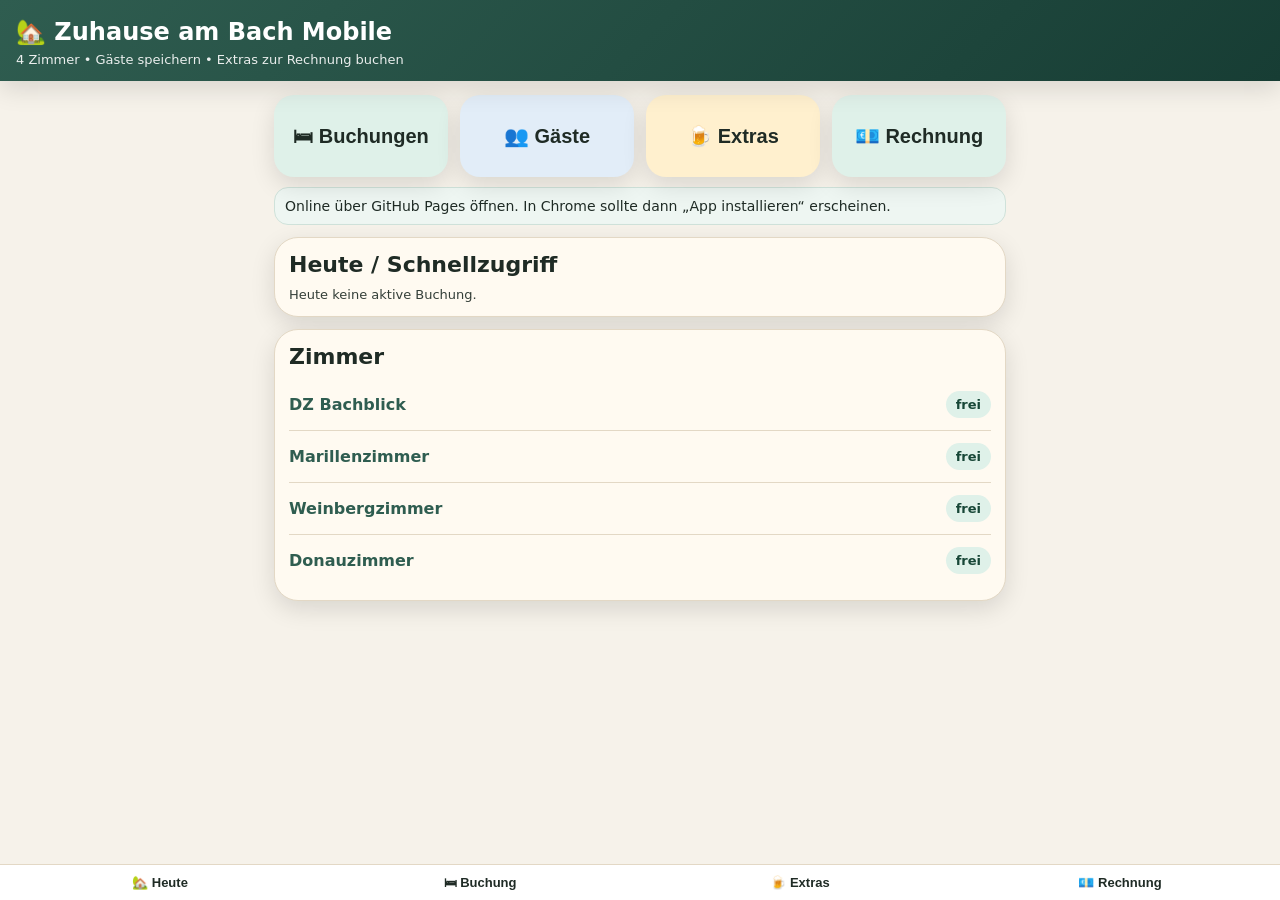
<file: index.html>
<!doctype html>
<html lang="de">
<head>
<meta charset="utf-8">
<meta name="viewport" content="width=device-width, initial-scale=1, viewport-fit=cover">
<meta name="theme-color" content="#2f5d50">
<link rel="manifest" href="./manifest.webmanifest">
<link rel="icon" href="./icon.svg" type="image/svg+xml">
<title>Zuhause am Bach Mobile</title>
<style>
:root{--bg:#f6f2ea;--card:#fffaf1;--ink:#1f2b25;--muted:#66736b;--green:#2f5d50;--gold:#d89b34;--red:#b64735;--blue:#456c93;--line:#e3d8c5;--shadow:0 8px 24px rgba(0,0,0,.12)}
*{box-sizing:border-box}body{margin:0;font-family:system-ui,-apple-system,Segoe UI,Roboto,Arial,sans-serif;background:var(--bg);color:var(--ink)}
header{position:sticky;top:0;z-index:10;background:linear-gradient(135deg,#2f5d50,#173d34);color:white;padding:18px 16px 14px;box-shadow:var(--shadow)}
h1{font-size:24px;margin:0 0 6px;font-weight:900}.small{font-size:13px;opacity:.9}main{padding:14px;max-width:760px;margin:0 auto 82px}
.grid{display:grid;grid-template-columns:1fr 1fr;gap:12px}.btn,.bigbtn{border:0;border-radius:20px;padding:18px 12px;font-size:20px;font-weight:900;background:var(--card);box-shadow:var(--shadow);color:var(--ink);min-height:82px}
.bigbtn{width:100%;margin:8px 0;text-align:left}.btn:active,.bigbtn:active{transform:scale(.98)}.green{background:#dff1e9}.gold{background:#fff0ce}.red{background:#ffe1db}.blue{background:#e2edf8}
.card{background:var(--card);border:1px solid var(--line);border-radius:24px;padding:14px;margin:12px 0;box-shadow:var(--shadow)}.card h2{margin:0 0 10px;font-size:22px}
.row{display:flex;gap:10px;align-items:center;justify-content:space-between;border-top:1px solid var(--line);padding:12px 0}.row:first-of-type{border-top:0}
.pill{display:inline-block;border-radius:999px;padding:6px 10px;font-size:13px;font-weight:900;background:#eee}.room{font-weight:900;color:var(--green)}
input,select,textarea{width:100%;font-size:18px;padding:14px;border-radius:14px;border:1px solid var(--line);background:white;margin:6px 0 10px}
label{font-weight:900;font-size:14px;color:var(--muted)}.hidden{display:none}.nav{position:fixed;bottom:0;left:0;right:0;background:white;border-top:1px solid var(--line);display:grid;grid-template-columns:repeat(4,1fr);z-index:20}
.nav button{border:0;background:white;padding:10px 4px;font-size:13px;font-weight:900;color:var(--ink)}.total{font-size:30px;font-weight:900;color:var(--green)}.itembtn{font-size:18px;min-height:68px;padding:12px}.danger{background:#ffe1db;color:#8a2416}.ok{background:#dff1e9;color:#174737}.notice{font-size:14px;background:#eef6f2;border:1px solid #cfe2da;border-radius:14px;padding:10px;margin-top:10px}@media (min-width:700px){.grid{grid-template-columns:repeat(4,1fr)}}
</style>
</head>
<body>
<header><h1>🏡 Zuhause am Bach Mobile</h1><div class="small">4 Zimmer • Gäste speichern • Extras zur Rechnung buchen</div></header>
<main>
<section id="home"><div class="grid"><button class="btn green" onclick="show('bookings')">🛏 Buchungen</button><button class="btn blue" onclick="show('guests')">👥 Gäste</button><button class="btn gold" onclick="show('extras')">🍺 Extras</button><button class="btn green" onclick="show('invoice')">💶 Rechnung</button></div><div class="notice" id="installHint">Online über GitHub Pages öffnen. In Chrome sollte dann „App installieren“ erscheinen.</div><div class="card"><h2>Heute / Schnellzugriff</h2><div id="todayList"></div></div><div class="card"><h2>Zimmer</h2><div id="roomStatus"></div></div></section>
<section id="bookings" class="hidden"><button class="bigbtn green" onclick="newBooking()">➕ Neue Buchung</button><div class="card"><h2>Buchungen</h2><div id="bookingList"></div></div></section>
<section id="guests" class="hidden"><button class="bigbtn green" onclick="newGuest()">➕ Neuen Gast hinzufügen</button><div class="card"><h2>Gespeicherte Gäste</h2><input id="guestSearch" placeholder="Gast suchen..." oninput="renderGuests()"><div id="guestList"></div></div></section>
<section id="editGuest" class="hidden"><div class="card"><h2 id="guestFormTitle">Gast</h2><input type="hidden" id="guestId"><label>Name</label><input id="guestName"><label>Telefon</label><input id="guestPhone"><label>E-Mail</label><input id="guestEmail"><label>Notizen</label><textarea id="guestNotes" rows="3"></textarea><button class="bigbtn green" onclick="saveGuest()">💾 Gast speichern</button><button class="bigbtn" onclick="show('guests')">Zurück</button></div></section>
<section id="editBooking" class="hidden"><div class="card"><h2 id="bookingFormTitle">Buchung</h2><input type="hidden" id="bookingId"><label>Gast</label><select id="bookingGuest"></select><button class="bigbtn blue" onclick="newGuestFromBooking()">➕ Gast neu hinzufügen</button><label>Zimmer</label><select id="bookingRoom"></select><label>Anreise</label><input id="bookingArrival" type="date"><label>Abreise</label><input id="bookingDeparture" type="date"><label>Personen</label><input id="bookingPersons" type="number" min="1" value="2"><label>Zimmerpreis pro Nacht</label><input id="bookingPrice" type="number" step="0.01" value="89"><label>Frühstück</label><select id="bookingBreakfast"><option value="kein">kein</option><option value="normal">normal</option><option value="vegetarisch">vegetarisch</option><option value="vegan">vegan</option></select><button class="bigbtn green" onclick="saveBooking()">💾 Buchung speichern</button><button class="bigbtn danger" onclick="deleteBooking()">🗑 Buchung löschen</button><button class="bigbtn" onclick="show('bookings')">Zurück</button></div></section>
<section id="extras" class="hidden"><div class="card"><h2>Gast / Buchung auswählen</h2><select id="activeBooking" onchange="setActiveBooking(this.value)"></select></div><div class="card"><h2>Getränke</h2><div class="grid" id="drinkButtons"></div></div><div class="card"><h2>Speisen</h2><div class="grid" id="foodButtons"></div></div><div class="card"><h2>Freie Position</h2><label>Text</label><input id="customText" placeholder="z.B. Marillenkuchen"><label>Betrag €</label><input id="customPrice" type="number" step="0.01" placeholder="0.00"><button class="bigbtn green" onclick="addCustom()">➕ Zur Rechnung</button></div></section>
<section id="invoice" class="hidden"><div class="card"><h2>Rechnung / Extras</h2><select id="invoiceBooking" onchange="setActiveBooking(this.value)"></select><div id="invoiceDetails"></div><button class="bigbtn blue" onclick="copyInvoice()">📋 Rechnungstext kopieren</button><button class="bigbtn gold" onclick="exportJson()">⬇ Export JSON</button><button class="bigbtn danger" onclick="clearExtras()">🧹 Extras löschen</button></div></section>
</main>
<nav class="nav"><button onclick="show('home')">🏡 Heute</button><button onclick="show('bookings')">🛏 Buchung</button><button onclick="show('extras')">🍺 Extras</button><button onclick="show('invoice')">💶 Rechnung</button></nav>
<script>
const rooms=["DZ Bachblick","Marillenzimmer","Weinbergzimmer","Donauzimmer"];
const drinks=[["Cola",3.50],["Fanta",3.50],["Bier",4.00],["Radler",4.00],["Wein 1/8",3.80],["Mineral",2.80],["Kaffee",2.80],["Tee",2.50]];
const foods=[["Frühstück",12.00],["Gulasch",12.00],["Schinkenplatte",11.00],["Gemischter Salat",7.50],["Grillteller klein",14.00],["Marillenkuchen",4.50]];
let data=JSON.parse(localStorage.getItem("zabMobilePagesV2")||"null")||{guests:[{id:"G1",name:"Devich Armin",phone:"",email:"",notes:""},{id:"G2",name:"Paul Artner",phone:"",email:"",notes:""}],bookings:[],extras:{},activeBooking:null};
function save(){localStorage.setItem("zabMobilePagesV2",JSON.stringify(data));renderAll()} function show(id){document.querySelectorAll("main>section").forEach(s=>s.classList.add("hidden"));document.getElementById(id).classList.remove("hidden");renderAll()}
function makeId(p){return p+Date.now().toString(36)+Math.random().toString(36).slice(2,6)} function guestName(gid){return(data.guests.find(g=>g.id===gid)||{}).name||"Unbekannt"} function nights(a,d){if(!a||!d)return 0;return Math.max(0,Math.round((new Date(d)-new Date(a))/86400000))}
function renderAll(){renderRoomSelects();renderGuests();renderBookings();renderActiveSelects();renderItems();renderInvoice();renderHome()} function renderRoomSelects(){let s=document.getElementById("bookingRoom");if(s)s.innerHTML=rooms.map(r=>`<option>${r}</option>`).join("")} function renderGuestSelect(){let s=document.getElementById("bookingGuest");s.innerHTML=data.guests.map(g=>`<option value="${g.id}">${g.name}</option>`).join("")}
function newGuest(){guestFormTitle.textContent="Neuer Gast";guestId.value="";guestName.value="";guestPhone.value="";guestEmail.value="";guestNotes.value="";show("editGuest")} function editGuest(gid){let g=data.guests.find(x=>x.id===gid);if(!g)return;guestFormTitle.textContent="Gast bearbeiten";guestId.value=g.id;guestName.value=g.name;guestPhone.value=g.phone||"";guestEmail.value=g.email||"";guestNotes.value=g.notes||"";show("editGuest")}
function saveGuest(){let gid=guestId.value||makeId("G");let g=data.guests.find(x=>x.id===gid);if(!g){g={id:gid};data.guests.push(g)}g.name=guestName.value.trim()||"Neuer Gast";g.phone=guestPhone.value.trim();g.email=guestEmail.value.trim();g.notes=guestNotes.value.trim();save();show("guests")} function newGuestFromBooking(){newGuest()}
function renderGuests(){let q=(document.getElementById("guestSearch")?.value||"").toLowerCase();let list=document.getElementById("guestList");if(!list)return;let rows=data.guests.filter(g=>g.name.toLowerCase().includes(q)||(g.phone||"").includes(q));list.innerHTML=rows.map(g=>`<div class="row" onclick="editGuest('${g.id}')"><div><b>${g.name}</b><br><span class="small">${g.phone||"keine Telefonnummer"}</span></div><span class="pill">öffnen</span></div>`).join("")||"<div class='small'>Keine Gäste gefunden.</div>"}
function newBooking(){renderGuestSelect();bookingFormTitle.textContent="Neue Buchung";bookingId.value="";bookingArrival.value=new Date().toISOString().slice(0,10);bookingDeparture.value=new Date(Date.now()+86400000).toISOString().slice(0,10);bookingPersons.value=2;bookingPrice.value=89;bookingBreakfast.value="kein";bookingRoom.value=rooms[0];show("editBooking")} function editBooking(bid){let b=data.bookings.find(x=>x.id===bid);if(!b)return;renderGuestSelect();bookingFormTitle.textContent="Buchung bearbeiten";bookingId.value=b.id;bookingGuest.value=b.guestId;bookingRoom.value=b.room;bookingArrival.value=b.arrival;bookingDeparture.value=b.departure;bookingPersons.value=b.persons;bookingPrice.value=b.price;bookingBreakfast.value=b.breakfast||"kein";show("editBooking")}
function overlap(a1,d1,a2,d2){return a1<d2&&a2<d1} function saveBooking(){let bid=bookingId.value||makeId("B");let room=bookingRoom.value,a=bookingArrival.value,d=bookingDeparture.value;let conflict=data.bookings.find(b=>b.id!==bid&&b.room===room&&overlap(a,d,b.arrival,b.departure));if(conflict){alert("Doppelbelegung: "+room+" ist bereits von "+guestName(conflict.guestId)+" belegt.");return}let b=data.bookings.find(x=>x.id===bid);if(!b){b={id:bid};data.bookings.push(b)}b.guestId=bookingGuest.value;b.room=room;b.arrival=a;b.departure=d;b.persons=Number(bookingPersons.value||1);b.price=Number(bookingPrice.value||0);b.breakfast=bookingBreakfast.value;data.activeBooking=bid;save();show("bookings")}
function deleteBooking(){let bid=bookingId.value;if(!bid)return show("bookings");if(confirm("Buchung wirklich löschen?")){data.bookings=data.bookings.filter(b=>b.id!==bid);delete data.extras[bid];if(data.activeBooking===bid)data.activeBooking=null;save();show("bookings")}}
function renderBookings(){let list=document.getElementById("bookingList");if(!list)return;let sorted=[...data.bookings].sort((a,b)=>a.arrival.localeCompare(b.arrival));list.innerHTML=sorted.map(b=>`<div class="row" onclick="editBooking('${b.id}')"><div><b>${guestName(b.guestId)}</b><br><span class="room">${b.room}</span> · ${b.arrival} bis ${b.departure} · ${b.persons} Pers. · ${b.breakfast}</div><span class="pill">${nights(b.arrival,b.departure)} Nä.</span></div>`).join("")||"<div class='small'>Noch keine Buchungen.</div>"}
function renderActiveSelects(){let opts=data.bookings.map(b=>`<option value="${b.id}">${b.room} – ${guestName(b.guestId)} (${b.arrival})</option>`).join("");["activeBooking","invoiceBooking"].forEach(id=>{let s=document.getElementById(id);if(!s)return;s.innerHTML=opts||"<option>Keine Buchung</option>";if(data.activeBooking)s.value=data.activeBooking})} function setActiveBooking(bid){data.activeBooking=bid;save()}
function renderItems(){let db=document.getElementById("drinkButtons"),fb=document.getElementById("foodButtons");if(db)db.innerHTML=drinks.map(x=>`<button class="btn itembtn blue" onclick="addExtra('${x[0]}',${x[1]})">➕ ${x[0]}<br>${x[1].toFixed(2)} €</button>`).join("");if(fb)fb.innerHTML=foods.map(x=>`<button class="btn itembtn gold" onclick="addExtra('${x[0]}',${x[1]})">➕ ${x[0]}<br>${x[1].toFixed(2)} €</button>`).join("")}
function addExtra(text,price){let bid=data.activeBooking||data.bookings[0]?.id;if(!bid){alert("Bitte zuerst eine Buchung anlegen/auswählen.");return}data.activeBooking=bid;data.extras[bid]=data.extras[bid]||[];data.extras[bid].push({id:makeId("E"),text,price:Number(price),qty:1,ts:new Date().toISOString()});save();alert(text+" zur Rechnung hinzugefügt.")}
function addCustom(){let t=customText.value.trim(),p=Number(customPrice.value||0);if(!t||!p){alert("Bitte Text und Betrag eingeben.");return}addExtra(t,p);customText.value="";customPrice.value=""} function clearExtras(){let bid=data.activeBooking;if(!bid)return;if(confirm("Extras dieser Buchung löschen?")){data.extras[bid]=[];save()}}
function renderInvoice(){let box=document.getElementById("invoiceDetails");if(!box)return;let bid=data.activeBooking||data.bookings[0]?.id;data.activeBooking=bid;let b=data.bookings.find(x=>x.id===bid);if(!b){box.innerHTML="<p>Keine Buchung ausgewählt.</p>";return}let ex=data.extras[bid]||[];let roomTotal=nights(b.arrival,b.departure)*Number(b.price||0);let extraTotal=ex.reduce((s,e)=>s+e.price*e.qty,0);box.innerHTML=`<h2>${guestName(b.guestId)}</h2><p><b>${b.room}</b><br>${b.arrival} bis ${b.departure}</p><div class="row"><div>Zimmer</div><b>${roomTotal.toFixed(2)} €</b></div>${ex.map(e=>`<div class="row"><div>${e.qty}× ${e.text}</div><b>${(e.qty*e.price).toFixed(2)} €</b></div>`).join("")}<div class="row"><div class="total">Gesamt</div><div class="total">${(roomTotal+extraTotal).toFixed(2)} €</div></div>`}
function invoiceText(){let bid=data.activeBooking||data.bookings[0]?.id;let b=data.bookings.find(x=>x.id===bid);if(!b)return"";let ex=data.extras[bid]||[];let roomTotal=nights(b.arrival,b.departure)*Number(b.price||0);let lines=[`Rechnung ${guestName(b.guestId)}`,`${b.room}: ${b.arrival} bis ${b.departure}`,`Zimmer: ${roomTotal.toFixed(2)} €`];ex.forEach(e=>lines.push(`${e.qty}x ${e.text}: ${(e.qty*e.price).toFixed(2)} €`));lines.push(`Gesamt: ${(roomTotal+ex.reduce((s,e)=>s+e.price*e.qty,0)).toFixed(2)} €`);return lines.join("\n")} function copyInvoice(){navigator.clipboard.writeText(invoiceText());alert("Rechnungstext kopiert.")} function exportJson(){let blob=new Blob([JSON.stringify(data,null,2)],{type:"application/json"});let a=document.createElement("a");a.href=URL.createObjectURL(blob);a.download="zab_mobile_export.json";a.click()}
function renderHome(){let today=new Date().toISOString().slice(0,10);let todayBookings=data.bookings.filter(b=>b.arrival<=today&&b.departure>=today);let tl=document.getElementById("todayList");if(tl)tl.innerHTML=todayBookings.map(b=>`<div class="row"><div><b>${guestName(b.guestId)}</b><br><span class="room">${b.room}</span> · ${b.breakfast}</div><span class="pill">${b.persons} Pers.</span></div>`).join("")||"<div class='small'>Heute keine aktive Buchung.</div>";let rs=document.getElementById("roomStatus");if(rs)rs.innerHTML=rooms.map(r=>{let b=todayBookings.find(x=>x.room===r);return`<div class="row"><div class="room">${r}</div><span class="pill ${b?'blue':'ok'}">${b?guestName(b.guestId):'frei'}</span></div>`}).join("")}
if("serviceWorker"in navigator){navigator.serviceWorker.register("./sw.js").catch(()=>{})} window.addEventListener("beforeinstallprompt",e=>{window.deferredPrompt=e;document.getElementById("installHint").textContent="Chrome: App kann installiert werden. Menü ⋮ öffnen oder Installieren-Hinweis verwenden."});renderAll();
</script>
</body>
</html>
</file>
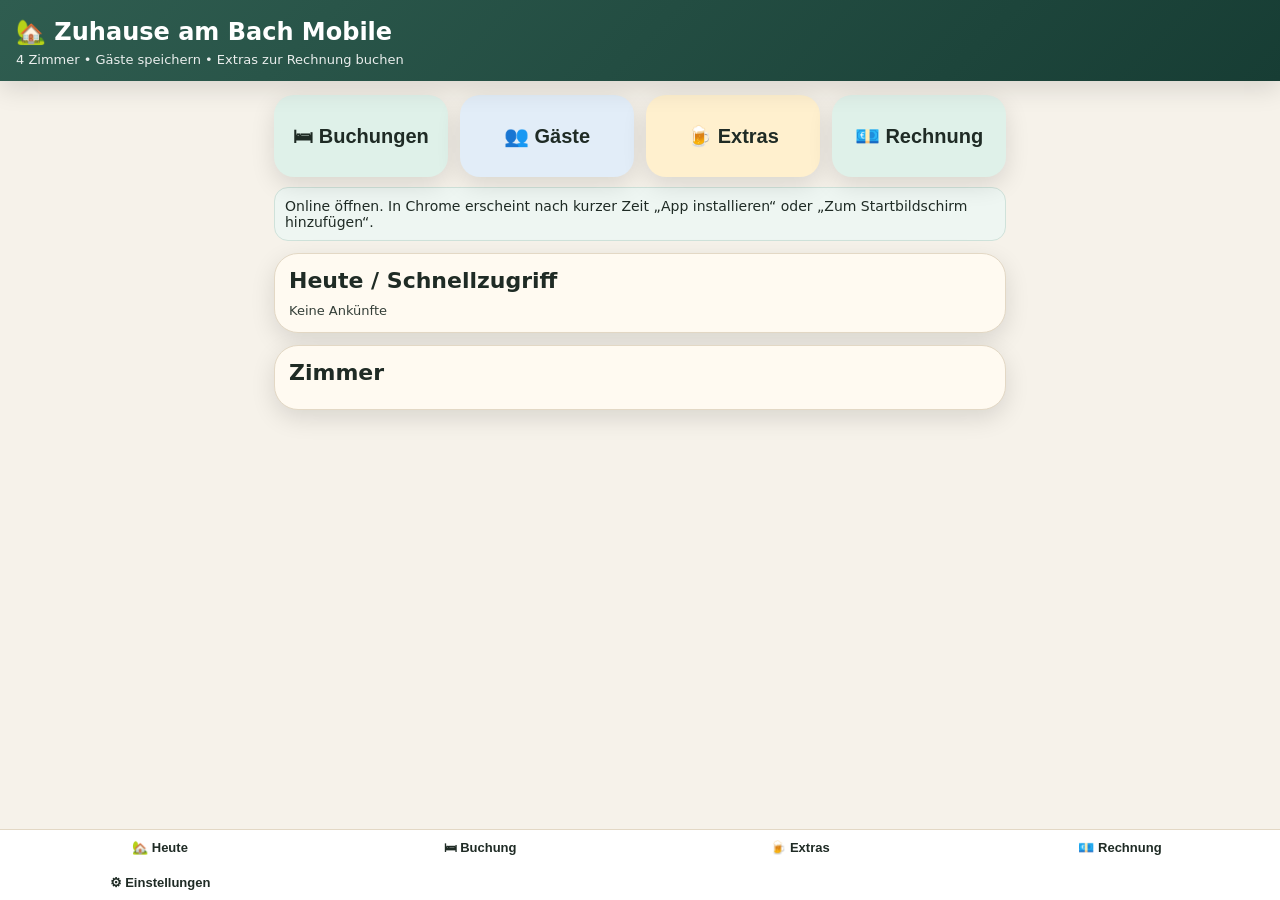
<file: docs/index.html>
<!doctype html>
<html lang="de">
<head>
<meta charset="utf-8">
<meta name="viewport" content="width=device-width, initial-scale=1, viewport-fit=cover">
<meta name="theme-color" content="#2f5d50">
<link rel="manifest" href="./manifest.webmanifest">
<link rel="icon" href="./icon.svg" type="image/svg+xml">
<title>Zuhause am Bach Mobile</title>
<style>
:root{--bg:#f6f2ea;--card:#fffaf1;--ink:#1f2b25;--green:#2f5d50;--gold:#d89b34;--red:#b64735;--blue:#456c93;--line:#e3d8c5;--shadow:0 8px 24px rgba(0,0,0,.12)}
*{box-sizing:border-box}body{margin:0;font-family:system-ui,-apple-system,Segoe UI,Roboto,Arial,sans-serif;background:var(--bg);color:var(--ink)}
header{position:sticky;top:0;z-index:10;background:linear-gradient(135deg,#2f5d50,#173d34);color:white;padding:18px 16px 14px;box-shadow:var(--shadow)}
h1{font-size:24px;margin:0 0 6px;font-weight:900}.small{font-size:13px;opacity:.9}main{padding:14px;max-width:760px;margin:0 auto 82px}
.grid{display:grid;grid-template-columns:1fr 1fr;gap:12px}.btn,.bigbtn{border:0;border-radius:20px;padding:18px 12px;font-size:20px;font-weight:900;background:var(--card);box-shadow:var(--shadow);color:var(--ink);min-height:82px}
.bigbtn{width:100%;margin:8px 0;text-align:left}.btn:active,.bigbtn:active{transform:scale(.98)}.green{background:#dff1e9}.gold{background:#fff0ce}.red{background:#ffe1db}.blue{background:#e2edf8}
.card{background:var(--card);border:1px solid var(--line);border-radius:24px;padding:14px;margin:12px 0;box-shadow:var(--shadow)}.card h2{margin:0 0 10px;font-size:22px}
.row{display:flex;gap:10px;align-items:center;justify-content:space-between;border-top:1px solid var(--line);padding:12px 0}.row:first-of-type{border-top:0}
.pill{display:inline-block;border-radius:999px;padding:6px 10px;font-size:13px;font-weight:900;background:#eee}.room{font-weight:900;color:var(--green)}
input,select,textarea{width:100%;font-size:18px;padding:14px;border-radius:14px;border:1px solid var(--line);background:white;margin:6px 0 10px}
label{font-weight:900;font-size:14px;color:#66736b}.hidden{display:none}.nav{position:fixed;bottom:0;left:0;right:0;background:white;border-top:1px solid var(--line);display:grid;grid-template-columns:repeat(4,1fr);z-index:20}
.nav button{border:0;background:white;padding:10px 4px;font-size:13px;font-weight:900;color:var(--ink)}.total{font-size:30px;font-weight:900;color:var(--green)}.itembtn{font-size:18px;min-height:68px;padding:12px}.danger{background:#ffe1db;color:#8a2416}.ok{background:#dff1e9;color:#174737}.notice{font-size:14px;background:#eef6f2;border:1px solid #cfe2da;border-radius:14px;padding:10px;margin-top:10px}@media (min-width:700px){.grid{grid-template-columns:repeat(4,1fr)}}
</style>
</head>
<body>
<header><h1>🏡 Zuhause am Bach Mobile</h1><div class="small">4 Zimmer • Gäste speichern • Extras zur Rechnung buchen</div></header>
<main>
<section id="home"><div class="grid"><button class="btn green" onclick="show('bookings')">🛏 Buchungen</button><button class="btn blue" onclick="show('guests')">👥 Gäste</button><button class="btn gold" onclick="show('extras')">🍺 Extras</button><button class="btn green" onclick="show('invoice')">💶 Rechnung</button></div><div class="notice" id="installHint">Online öffnen. In Chrome erscheint nach kurzer Zeit „App installieren“ oder „Zum Startbildschirm hinzufügen“.</div><div class="card"><h2>Heute / Schnellzugriff</h2><div id="todayList"></div></div><div class="card"><h2>Zimmer</h2><div id="roomStatus"></div></div></section>
<section id="bookings" class="hidden"><button class="bigbtn green" onclick="newBooking()">➕ Neue Buchung</button><div class="card"><h2>Buchungen</h2><div id="bookingList"></div></div></section>
<section id="guests" class="hidden"><button class="bigbtn green" onclick="newGuest()">➕ Neuen Gast hinzufügen</button><div class="card"><h2>Gespeicherte Gäste</h2><input id="guestSearch" placeholder="Gast suchen..." oninput="renderGuests()"><div id="guestList"></div></div></section>
<section id="editGuest" class="hidden"><div class="card"><h2 id="guestFormTitle">Gast</h2><input type="hidden" id="guestId"><label>Name</label><input id="guestName"><label>Telefon</label><input id="guestPhone"><label>E-Mail</label><input id="guestEmail"><label>Notizen</label><textarea id="guestNotes" rows="3"></textarea><button class="bigbtn green" onclick="saveGuest()">💾 Gast speichern</button><button class="bigbtn" onclick="show('guests')">Zurück</button></div></section>
<section id="editBooking" class="hidden"><div class="card"><h2 id="bookingFormTitle">Buchung</h2><input type="hidden" id="bookingId"><label>Gast</label><select id="bookingGuest"></select><button class="bigbtn blue" onclick="newGuestFromBooking()">➕ Gast neu hinzufügen</button><label>Zimmer</label><select id="bookingRoom"></select><label>Anreise</label><input id="bookingArrival" type="date"><label>Abreise</label><input id="bookingDeparture" type="date"><label>Personen</label><input id="bookingPersons" type="number" min="1" value="2"><label>Zimmerpreis pro Nacht</label><input id="bookingPrice" type="number" step="0.01" value="89"><label>Frühstück</label><select id="bookingBreakfast"><option value="kein">kein</option><option value="normal">normal</option><option value="vegetarisch">vegetarisch</option><option value="vegan">vegan</option></select><button class="bigbtn green" onclick="saveBooking()">💾 Buchung speichern</button><button class="bigbtn danger" onclick="deleteBooking()">🗑 Buchung löschen</button><button class="bigbtn" onclick="show('bookings')">Zurück</button></div></section>
<section id="extras" class="hidden"><div class="card"><h2>Gast / Buchung auswählen</h2><select id="activeBooking" onchange="setActiveBooking(this.value)"></select></div><div class="card"><h2>Getränke</h2><div class="grid" id="drinkButtons"></div></div><div class="card"><h2>Speisen</h2><div class="grid" id="foodButtons"></div></div><div class="card"><h2>Freie Position</h2><label>Text</label><input id="customText" placeholder="z.B. Marillenkuchen"><label>Betrag €</label><input id="customPrice" type="number" step="0.01" placeholder="0.00"><button class="bigbtn green" onclick="addCustom()">➕ Zur Rechnung</button></div></section>
<section id="invoice" class="hidden"><div class="card"><h2>Rechnung / Extras</h2><select id="invoiceBooking" onchange="setActiveBooking(this.value)"></select><div id="invoiceDetails"></div><button class="bigbtn blue" onclick="copyInvoice()">📋 Rechnungstext kopieren</button><button class="bigbtn gold" onclick="exportJson()">⬇ Export JSON</button><button class="bigbtn danger" onclick="clearExtras()">🧹 Extras löschen</button></div></section>
</main>
<nav class="nav"><button onclick="show('home')">🏡 Heute</button><button onclick="show('bookings')">🛏 Buchung</button><button onclick="show('extras')">🍺 Extras</button><button onclick="show('invoice')">💶 Rechnung</button></nav>
<script src="./app.js"></script>
</body>
</html>
</file>
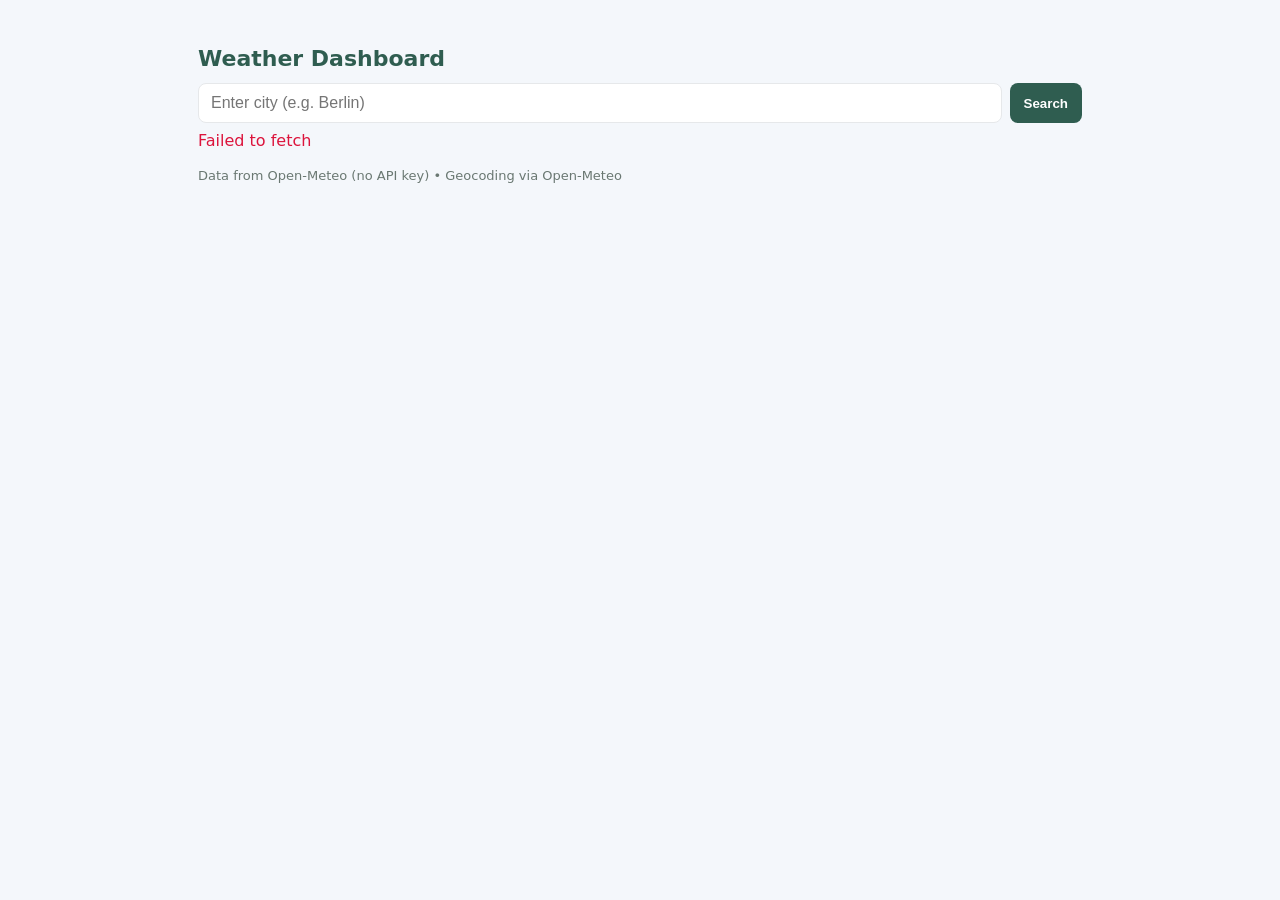
<file: weather/index.html>
<!doctype html>
<html lang="en">
<head>
  <meta charset="utf-8" />
  <meta name="viewport" content="width=device-width,initial-scale=1" />
  <title>Weather Dashboard</title>
  <link rel="stylesheet" href="styles.css">
</head>
<body>
  <main class="container">
    <h1>Weather Dashboard</h1>

    <form id="searchForm" class="search">
      <input id="query" type="search" placeholder="Enter city (e.g. Berlin)" autocomplete="off" required />
      <button type="submit">Search</button>
    </form>

    <div id="suggestions" class="suggestions hidden"></div>

    <section id="status" class="status hidden"></section>

    <section id="current" class="card hidden">
      <h2>Current</h2>
      <div id="currentContent" class="grid"></div>
    </section>

    <section id="hourly" class="card hidden">
      <h2>Hourly (next 24h)</h2>
      <div id="hourlyList" class="horizontal"></div>
    </section>

    <section id="daily" class="card hidden">
      <h2>7‑Day Forecast</h2>
      <div id="dailyList" class="grid-cols"></div>
    </section>

    <footer class="footer">
      Data from Open‑Meteo (no API key) • Geocoding via Open‑Meteo
    </footer>
  </main>

  <script src="app.js"></script>
</body>
</html>
</file>
<file: weather/styles.css>
:root{
  --bg:#f4f7fb;
  --card:#ffffff;
  --accent:#2f5d50;
  --muted:#6a7872;
  --shadow: 0 6px 18px rgba(16,24,32,.08);
  font-family: Inter, system-ui, -apple-system, "Segoe UI", Roboto, "Helvetica Neue", Arial;
}
*{box-sizing:border-box}
body{margin:0;background:var(--bg);color:#12221b}
.container{max-width:920px;margin:28px auto;padding:18px}
h1{margin:0 0 12px;font-size:22px;color:var(--accent)}
.search{display:flex;gap:8px;margin-bottom:8px}
.search input{flex:1;padding:10px 12px;font-size:16px;border-radius:8px;border:1px solid #e6e8ea}
.search button{padding:10px 14px;border-radius:8px;border:0;background:var(--accent);color:white;font-weight:700}
.suggestions{background:var(--card);border:1px solid #e6e8ea;border-radius:8px;padding:8px;margin-bottom:12px;box-shadow:var(--shadow)}
.suggestion{padding:8px;border-radius:6px;cursor:pointer}
.suggestion:hover{background:#f1f6f4}
.card{background:var(--card);padding:12px;border-radius:10px;margin:12px 0;box-shadow:var(--shadow);border:1px solid #eef1ef}
.grid{display:flex;gap:12px;align-items:center}
.grid-cols{display:grid;grid-template-columns:repeat(auto-fit,minmax(140px,1fr));gap:10px}
.horizontal{display:flex;overflow:auto;gap:10px;padding:6px 0}
.hour{min-width:88px;background:#f9fbfa;padding:8px;border-radius:8px;border:1px solid #eef1ef;text-align:center}
.day{background:#fbfcfb;padding:10px;border-radius:8px;border:1px solid #eef1ef;text-align:center}
.status{margin:6px 0;color:var(--muted)}
.hidden{display:none}
.footer{margin-top:18px;color:var(--muted);font-size:13px}
.small{font-size:13px;color:var(--muted)}
.center{display:flex;align-items:center;gap:10px}
.icon{font-size:26px}
.temp{font-size:24px;font-weight:800}
</file>
